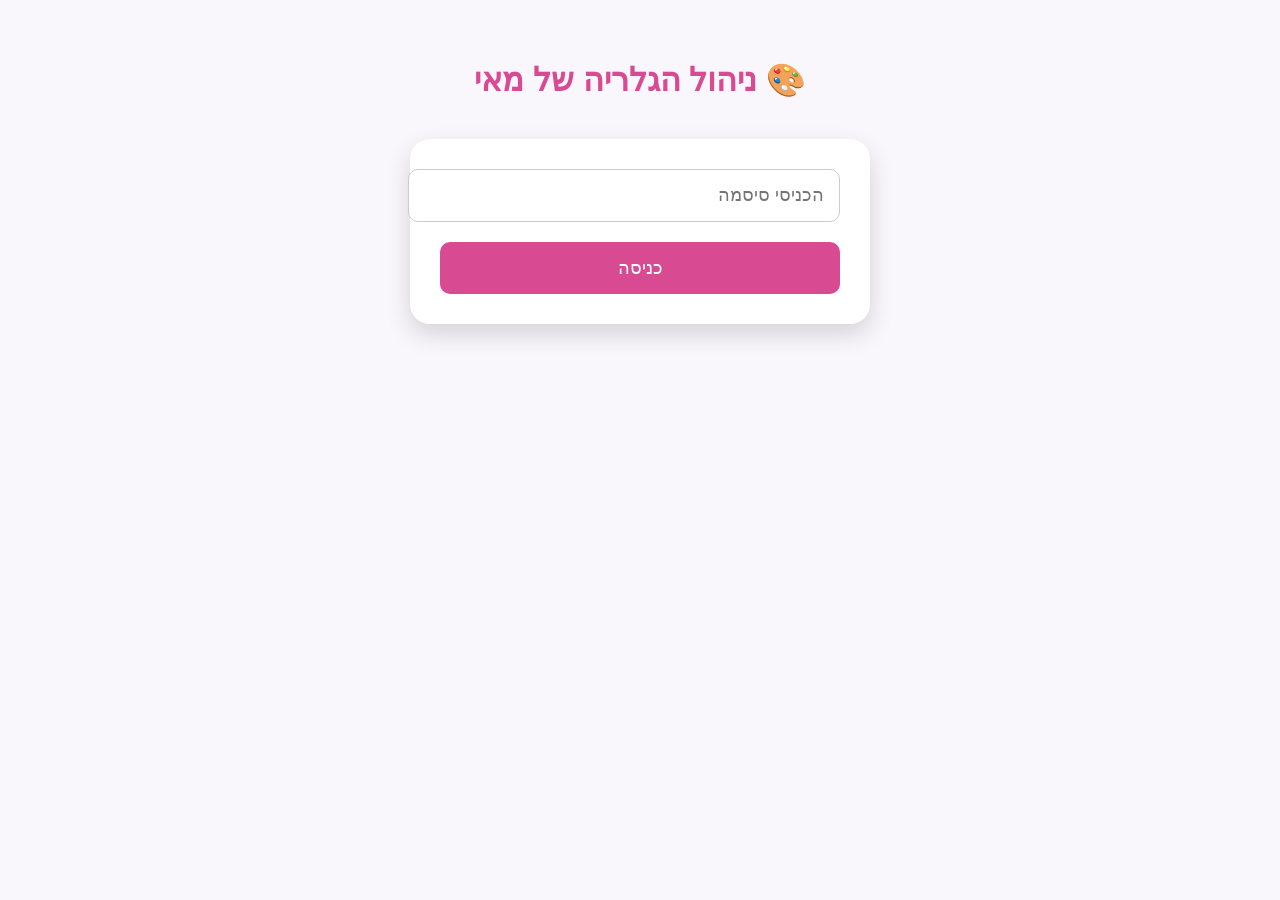
<file: admin.html>
<!DOCTYPE html>
<html lang="he" dir="rtl">
<head>
<meta charset="UTF-8">
<meta name="viewport" content="width=device-width, initial-scale=1.0">

<title>ניהול הגלריה</title>

<link rel="stylesheet" href="admin.css">
</head>

<body>

<h1>🎨 ניהול הגלריה של מאי</h1>

<div id="login">

<input
type="password"
id="password"
placeholder="הכניסי סיסמה">

<button onclick="login()">
כניסה
</button>

</div>

<div id="adminPanel" style="display:none;">

<h2>רשימת הציורים</h2>

<button onclick="addPainting()">
➕ הוסף ציור חדש
</button>

<div id="paintings"></div>

</div>

<script src="admin.js"></script>

</body>
</html>
</file>
<file: admin.css>
body{
margin:0;
padding:40px;
font-family:'Heebo',sans-serif;
background:#faf7fc;
direction:rtl;
}

h1{
text-align:center;
color:#d84b92;
margin-bottom:40px;
}

#login{
max-width:400px;
margin:auto;
background:white;
padding:30px;
border-radius:20px;
box-shadow:0 10px 25px rgba(0,0,0,.15);
text-align:center;
}

#login input{
width:100%;
padding:15px;
font-size:18px;
border-radius:10px;
border:1px solid #ccc;
margin-bottom:20px;
}

#login button{
width:100%;
padding:15px;
background:#d84b92;
color:white;
border:none;
border-radius:10px;
font-size:18px;
cursor:pointer;
}

#login button:hover{
background:#bf3477;
}

#adminPanel{
margin-top:40px;
}

.paintCard{
background:white;
padding:20px;
margin-bottom:20px;
border-radius:20px;
box-shadow:0 10px 25px rgba(0,0,0,.12);
display:flex;
justify-content:space-between;
align-items:center;
}

.paintCard img{
width:120px;
height:120px;
object-fit:cover;
border-radius:15px;
}

.paintCard button{
padding:12px 18px;
background:#d84b92;
color:white;
border:none;
border-radius:10px;
cursor:pointer;
font-size:16px;
}

.paintCard button:hover{
background:#bf3477;
}
</file>
